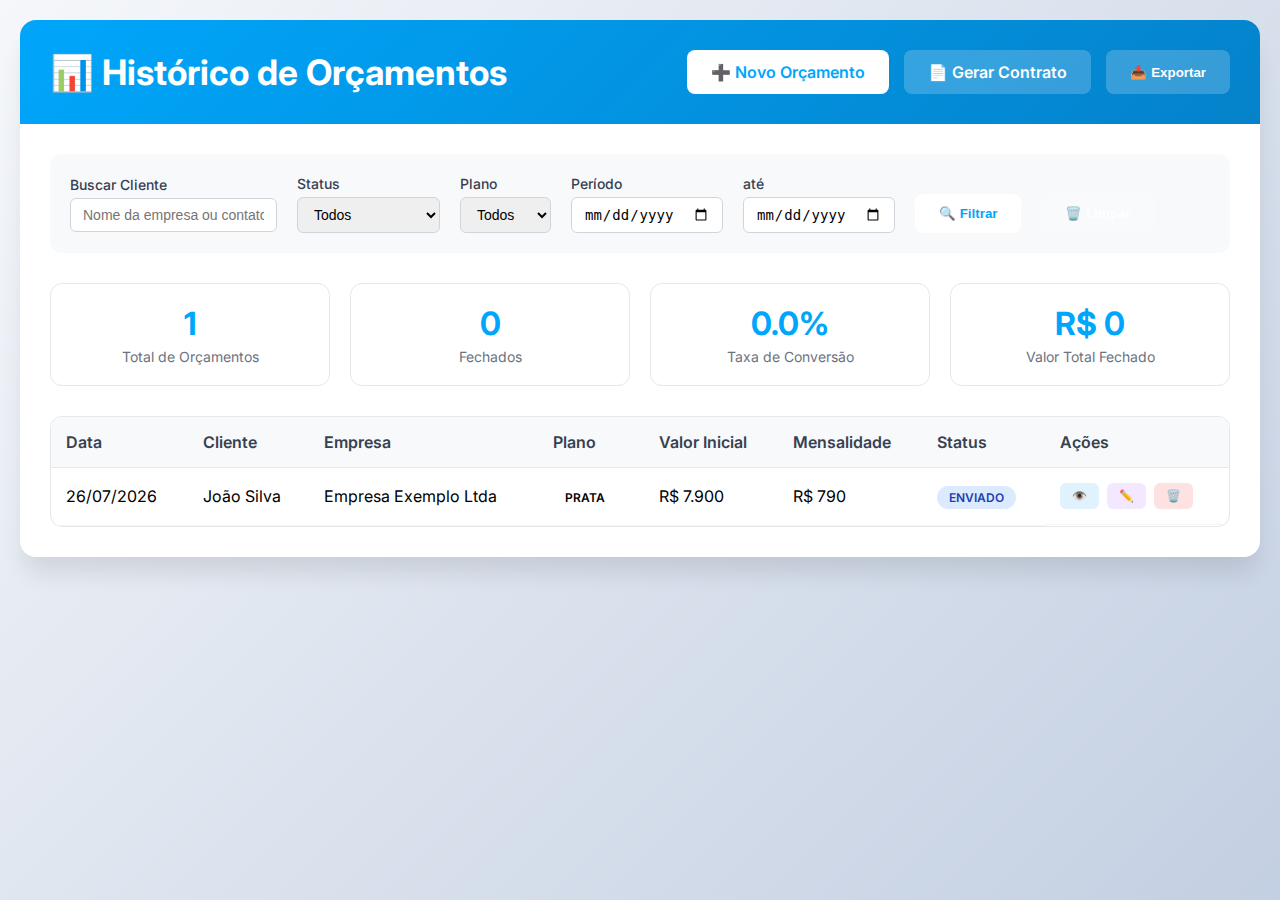
<file: historico-orcamentos.html>
<!DOCTYPE html>
<html lang="pt-br">
<head>
  <meta charset="utf-8">
  <meta name="viewport" content="width=device-width, initial-scale=1.0">
  <title>Histórico de Orçamentos - LARtech Automation</title>
  <link href="https://fonts.googleapis.com/css2?family=Inter:wght@300;400;500;600;700&display=swap" rel="stylesheet">
  <style>
    * {
      margin: 0;
      padding: 0;
      box-sizing: border-box;
    }

    body {
      font-family: 'Inter', sans-serif;
      background: linear-gradient(135deg, #f5f7fa 0%, #c3cfe2 100%);
      min-height: 100vh;
      padding: 20px;
    }

    .container {
      max-width: 1400px;
      margin: 0 auto;
      background: white;
      border-radius: 16px;
      box-shadow: 0 20px 25px -5px rgba(0, 0, 0, 0.1);
      overflow: hidden;
    }

    .header {
      background: linear-gradient(135deg, #00A6FB 0%, #0582CA 100%);
      color: white;
      padding: 30px;
      display: flex;
      justify-content: space-between;
      align-items: center;
    }

    .header h1 {
      font-size: 2.2em;
      font-weight: 700;
    }

    .header-actions {
      display: flex;
      gap: 15px;
    }

    .btn {
      padding: 12px 24px;
      border-radius: 8px;
      font-weight: 600;
      cursor: pointer;
      border: none;
      transition: all 0.2s;
      text-decoration: none;
      display: inline-flex;
      align-items: center;
      gap: 8px;
    }

    .btn-primary {
      background: white;
      color: #00A6FB;
    }

    .btn-secondary {
      background: rgba(255, 255, 255, 0.2);
      color: white;
    }

    .btn:hover {
      transform: translateY(-2px);
      box-shadow: 0 4px 12px rgba(0, 0, 0, 0.2);
    }

    .content {
      padding: 30px;
    }

    .filters {
      background: #f8f9fa;
      padding: 20px;
      border-radius: 12px;
      margin-bottom: 30px;
      display: flex;
      gap: 20px;
      flex-wrap: wrap;
      align-items: center;
    }

    .filter-group {
      display: flex;
      flex-direction: column;
      gap: 5px;
    }

    .filter-group label {
      font-weight: 500;
      color: #374151;
      font-size: 14px;
    }

    .filter-input {
      padding: 8px 12px;
      border: 1px solid #d1d5db;
      border-radius: 6px;
      font-size: 14px;
    }

    .stats {
      display: grid;
      grid-template-columns: repeat(auto-fit, minmax(200px, 1fr));
      gap: 20px;
      margin-bottom: 30px;
    }

    .stat-card {
      background: white;
      border: 1px solid #e5e7eb;
      border-radius: 12px;
      padding: 20px;
      text-align: center;
    }

    .stat-value {
      font-size: 2em;
      font-weight: 700;
      color: #00A6FB;
      margin-bottom: 5px;
    }

    .stat-label {
      color: #6b7280;
      font-size: 14px;
    }

    .table-container {
      background: white;
      border-radius: 12px;
      overflow: hidden;
      border: 1px solid #e5e7eb;
    }

    .table {
      width: 100%;
      border-collapse: collapse;
    }

    .table th {
      background: #f8f9fa;
      padding: 15px;
      text-align: left;
      font-weight: 600;
      color: #374151;
      border-bottom: 1px solid #e5e7eb;
    }

    .table td {
      padding: 15px;
      border-bottom: 1px solid #f3f4f6;
    }

    .table tr:hover {
      background: #f9fafb;
    }

    .status-badge {
      padding: 4px 12px;
      border-radius: 20px;
      font-size: 12px;
      font-weight: 600;
      text-transform: uppercase;
    }

    .status-enviado {
      background: #dbeafe;
      color: #1e40af;
    }

    .status-negociacao {
      background: #fef3c7;
      color: #92400e;
    }

    .status-fechado {
      background: #d1fae5;
      color: #065f46;
    }

    .status-perdido {
      background: #fee2e2;
      color: #991b1b;
    }

    .actions-cell {
      display: flex;
      gap: 8px;
    }

    .btn-small {
      padding: 6px 12px;
      font-size: 12px;
      border-radius: 6px;
      border: none;
      cursor: pointer;
      font-weight: 500;
    }

    .btn-view {
      background: #e0f2fe;
      color: #0277bd;
    }

    .btn-edit {
      background: #f3e8ff;
      color: #7c2d12;
    }

    .btn-delete {
      background: #fee2e2;
      color: #dc2626;
    }

    .empty-state {
      text-align: center;
      padding: 60px 20px;
      color: #6b7280;
    }

    .empty-state img {
      max-width: 200px;
      margin-bottom: 20px;
      opacity: 0.5;
    }

    .modal {
      display: none;
      position: fixed;
      top: 0;
      left: 0;
      width: 100%;
      height: 100%;
      background: rgba(0, 0, 0, 0.5);
      z-index: 1000;
    }

    .modal-content {
      background: white;
      margin: 5% auto;
      padding: 30px;
      border-radius: 12px;
      max-width: 600px;
      max-height: 80vh;
      overflow-y: auto;
    }

    .modal-header {
      display: flex;
      justify-content: space-between;
      align-items: center;
      margin-bottom: 20px;
    }

    .modal-close {
      background: none;
      border: none;
      font-size: 24px;
      cursor: pointer;
      color: #6b7280;
    }

    @media (max-width: 768px) {
      .filters {
        flex-direction: column;
        align-items: stretch;
      }

      .header {
        flex-direction: column;
        gap: 20px;
        text-align: center;
      }

      .table-container {
        overflow-x: auto;
      }

      .stats {
        grid-template-columns: repeat(2, 1fr);
      }
    }
  </style>
</head>
<body>
  <div class="container">
    <div class="header">
      <h1>📊 Histórico de Orçamentos</h1>
      <div class="header-actions">
        <a href="orcamento-interno.html" class="btn btn-primary">➕ Novo Orçamento</a>
        <a href="gerador-contratos.html" class="btn btn-secondary">📄 Gerar Contrato</a>
        <button class="btn btn-secondary" onclick="exportarDados()">📥 Exportar</button>
      </div>
    </div>

    <div class="content">
      <!-- Filtros -->
      <div class="filters">
        <div class="filter-group">
          <label>Buscar Cliente</label>
          <input type="text" id="filtro-cliente" class="filter-input" placeholder="Nome da empresa ou contato">
        </div>
        <div class="filter-group">
          <label>Status</label>
          <select id="filtro-status" class="filter-input">
            <option value="">Todos</option>
            <option value="Enviado">Enviado</option>
            <option value="Em negociação">Em negociação</option>
            <option value="Fechado">Fechado</option>
            <option value="Perdido">Perdido</option>
          </select>
        </div>
        <div class="filter-group">
          <label>Plano</label>
          <select id="filtro-plano" class="filter-input">
            <option value="">Todos</option>
            <option value="bronze">Bronze</option>
            <option value="prata">Prata</option>
            <option value="ouro">Ouro</option>
          </select>
        </div>
        <div class="filter-group">
          <label>Período</label>
          <input type="date" id="filtro-data-inicio" class="filter-input">
        </div>
        <div class="filter-group">
          <label>até</label>
          <input type="date" id="filtro-data-fim" class="filter-input">
        </div>
        <button class="btn btn-primary" onclick="aplicarFiltros()" style="margin-top: 20px;">🔍 Filtrar</button>
        <button class="btn btn-secondary" onclick="limparFiltros()" style="margin-top: 20px;">🗑️ Limpar</button>
      </div>

      <!-- Estatísticas -->
      <div class="stats">
        <div class="stat-card">
          <div class="stat-value" id="total-orcamentos">0</div>
          <div class="stat-label">Total de Orçamentos</div>
        </div>
        <div class="stat-card">
          <div class="stat-value" id="total-fechados">0</div>
          <div class="stat-label">Fechados</div>
        </div>
        <div class="stat-card">
          <div class="stat-value" id="taxa-conversao">0%</div>
          <div class="stat-label">Taxa de Conversão</div>
        </div>
        <div class="stat-card">
          <div class="stat-value" id="valor-total">R$ 0</div>
          <div class="stat-label">Valor Total Fechado</div>
        </div>
      </div>

      <!-- Tabela -->
      <div class="table-container">
        <table class="table">
          <thead>
            <tr>
              <th>Data</th>
              <th>Cliente</th>
              <th>Empresa</th>
              <th>Plano</th>
              <th>Valor Inicial</th>
              <th>Mensalidade</th>
              <th>Status</th>
              <th>Ações</th>
            </tr>
          </thead>
          <tbody id="tabela-orcamentos">
            <!-- Conteúdo será carregado via JavaScript -->
          </tbody>
        </table>

        <div id="empty-state" class="empty-state" style="display: none;">
          <h3>📋 Nenhum orçamento encontrado</h3>
          <p>Crie seu primeiro orçamento para começar a acompanhar o histórico.</p>
          <a href="orcamento-interno.html" class="btn btn-primary" style="margin-top: 20px;">➕ Criar Primeiro Orçamento</a>
        </div>
      </div>
    </div>
  </div>

  <!-- Modal de Detalhes -->
  <div id="modal-detalhes" class="modal">
    <div class="modal-content">
      <div class="modal-header">
        <h3>📋 Detalhes do Orçamento</h3>
        <button class="modal-close" onclick="fecharModal()">&times;</button>
      </div>
      <div id="modal-body">
        <!-- Conteúdo será carregado via JavaScript -->
      </div>
    </div>
  </div>

  <script>
    let orcamentosData = [];
    let orcamentosFiltrados = [];

    // Carregar dados do localStorage
    function carregarDados() {
      const dados = localStorage.getItem('historico_orcamentos');
      if (dados) {
        orcamentosData = JSON.parse(dados);
      } else {
        // Dados de exemplo para demonstração
        orcamentosData = [
          {
            id: 1,
            data: new Date().toISOString(),
            empresa: "Empresa Exemplo Ltda",
            contato: "João Silva",
            telefone: "(11) 99999-9999",
            plano_recomendado: "prata",
            valor_inicial: 7900,
            valor_mensal: 790,
            status: "Enviado",
            dados_completos: {}
          }
        ];
        localStorage.setItem('historico_orcamentos', JSON.stringify(orcamentosData));
      }
      orcamentosFiltrados = [...orcamentosData];
      atualizarInterface();
    }

    // Atualizar interface
    function atualizarInterface() {
      atualizarEstatisticas();
      atualizarTabela();
    }

    // Atualizar estatísticas
    function atualizarEstatisticas() {
      const total = orcamentosFiltrados.length;
      const fechados = orcamentosFiltrados.filter(o => o.status === 'Fechado').length;
      const taxaConversao = total > 0 ? (fechados / total * 100).toFixed(1) : 0;
      const valorTotal = orcamentosFiltrados
        .filter(o => o.status === 'Fechado')
        .reduce((sum, o) => sum + o.valor_inicial, 0);

      document.getElementById('total-orcamentos').textContent = total;
      document.getElementById('total-fechados').textContent = fechados;
      document.getElementById('taxa-conversao').textContent = `${taxaConversao}%`;
      document.getElementById('valor-total').textContent = `R$ ${valorTotal.toLocaleString('pt-BR')}`;
    }

    // Atualizar tabela
    function atualizarTabela() {
      const tbody = document.getElementById('tabela-orcamentos');
      const emptyState = document.getElementById('empty-state');

      if (orcamentosFiltrados.length === 0) {
        tbody.innerHTML = '';
        emptyState.style.display = 'block';
        return;
      }

      emptyState.style.display = 'none';

      tbody.innerHTML = orcamentosFiltrados.map(orcamento => `
        <tr>
          <td>${new Date(orcamento.data).toLocaleDateString('pt-BR')}</td>
          <td>${orcamento.contato}</td>
          <td>${orcamento.empresa}</td>
          <td><span class="status-badge status-${orcamento.plano_recomendado}">${orcamento.plano_recomendado.toUpperCase()}</span></td>
          <td>R$ ${orcamento.valor_inicial.toLocaleString('pt-BR')}</td>
          <td>R$ ${orcamento.valor_mensal.toLocaleString('pt-BR')}</td>
          <td><span class="status-badge status-${orcamento.status.toLowerCase().replace(' ', '-')}">${orcamento.status}</span></td>
          <td class="actions-cell">
            <button class="btn-small btn-view" onclick="verDetalhes(${orcamento.id})">👁️</button>
            <button class="btn-small btn-edit" onclick="editarStatus(${orcamento.id})">✏️</button>
            <button class="btn-small btn-delete" onclick="excluirOrcamento(${orcamento.id})">🗑️</button>
          </td>
        </tr>
      `).join('');
    }

    // Aplicar filtros
    function aplicarFiltros() {
      const cliente = document.getElementById('filtro-cliente').value.toLowerCase();
      const status = document.getElementById('filtro-status').value;
      const plano = document.getElementById('filtro-plano').value;
      const dataInicio = document.getElementById('filtro-data-inicio').value;
      const dataFim = document.getElementById('filtro-data-fim').value;

      orcamentosFiltrados = orcamentosData.filter(orcamento => {
        // Filtro de cliente
        if (cliente && !orcamento.empresa.toLowerCase().includes(cliente) && 
            !orcamento.contato.toLowerCase().includes(cliente)) {
          return false;
        }

        // Filtro de status
        if (status && orcamento.status !== status) {
          return false;
        }

        // Filtro de plano
        if (plano && orcamento.plano_recomendado !== plano) {
          return false;
        }

        // Filtro de data
        const dataOrcamento = new Date(orcamento.data).toISOString().split('T')[0];
        if (dataInicio && dataOrcamento < dataInicio) {
          return false;
        }
        if (dataFim && dataOrcamento > dataFim) {
          return false;
        }

        return true;
      });

      atualizarInterface();
    }

    // Limpar filtros
    function limparFiltros() {
      document.getElementById('filtro-cliente').value = '';
      document.getElementById('filtro-status').value = '';
      document.getElementById('filtro-plano').value = '';
      document.getElementById('filtro-data-inicio').value = '';
      document.getElementById('filtro-data-fim').value = '';

      orcamentosFiltrados = [...orcamentosData];
      atualizarInterface();
    }

    // Ver detalhes
    function verDetalhes(id) {
      const orcamento = orcamentosData.find(o => o.id === id);
      if (!orcamento) return;

      const modalBody = document.getElementById('modal-body');
      modalBody.innerHTML = `
        <div style="display: grid; gap: 15px;">
          <div><strong>Empresa:</strong> ${orcamento.empresa}</div>
          <div><strong>Contato:</strong> ${orcamento.contato}</div>
          <div><strong>Telefone:</strong> ${orcamento.telefone}</div>
          <div><strong>Data:</strong> ${new Date(orcamento.data).toLocaleDateString('pt-BR')}</div>
          <div><strong>Plano:</strong> ${orcamento.plano_recomendado.toUpperCase()}</div>
          <div><strong>Valor Inicial:</strong> R$ ${orcamento.valor_inicial.toLocaleString('pt-BR')}</div>
          <div><strong>Mensalidade:</strong> R$ ${orcamento.valor_mensal.toLocaleString('pt-BR')}</div>
          <div><strong>Status:</strong> ${orcamento.status}</div>
          <div style="margin-top: 20px;">
            <button class="btn btn-primary" onclick="gerarPropostaExistente(${id})">📄 Ver Proposta</button>
          </div>
        </div>
      `;

      document.getElementById('modal-detalhes').style.display = 'block';
    }

    // Editar status
    function editarStatus(id) {
      const orcamento = orcamentosData.find(o => o.id === id);
      if (!orcamento) return;

      const novoStatus = prompt('Novo status:', orcamento.status);
      if (novoStatus && novoStatus !== orcamento.status) {
        orcamento.status = novoStatus;
        localStorage.setItem('historico_orcamentos', JSON.stringify(orcamentosData));
        aplicarFiltros();
      }
    }

    // Excluir orçamento
    function excluirOrcamento(id) {
      if (confirm('Tem certeza que deseja excluir este orçamento?')) {
        orcamentosData = orcamentosData.filter(o => o.id !== id);
        localStorage.setItem('historico_orcamentos', JSON.stringify(orcamentosData));
        aplicarFiltros();
      }
    }

    // Gerar proposta existente
    function gerarPropostaExistente(id) {
      const orcamento = orcamentosData.find(o => o.id === id);
      if (!orcamento) return;

      const params = new URLSearchParams({
        empresa: orcamento.empresa,
        contato: orcamento.contato,
        telefone: orcamento.telefone,
        email: orcamento.dados_completos.email || '',
        volume: orcamento.dados_completos.volume_atendimentos || '0',
        plano_recomendado: orcamento.plano_recomendado,
        canais: orcamento.dados_completos.canais?.join(', ') || '',
        data_atendimento: orcamento.data.split('T')[0],
        numero_proposta: `LA-${orcamento.id.toString().padStart(6, '0')}`
      });

      window.open(`proposta-personalizada.html?${params.toString()}`, '_blank');
    }

    // Fechar modal
    function fecharModal() {
      document.getElementById('modal-detalhes').style.display = 'none';
    }

    // Exportar dados
    function exportarDados() {
      const csv = [
        ['Data', 'Empresa', 'Contato', 'Telefone', 'Plano', 'Valor Inicial', 'Mensalidade', 'Status'].join(','),
        ...orcamentosFiltrados.map(o => [
          new Date(o.data).toLocaleDateString('pt-BR'),
          o.empresa,
          o.contato,
          o.telefone,
          o.plano_recomendado.toUpperCase(),
          o.valor_inicial,
          o.valor_mensal,
          o.status
        ].join(','))
      ].join('\n');

      const blob = new Blob([csv], { type: 'text/csv;charset=utf-8;' });
      const link = document.createElement('a');
      link.href = URL.createObjectURL(blob);
      link.download = `historico_orcamentos_${new Date().toISOString().split('T')[0]}.csv`;
      link.click();
    }

    // Event listeners
    document.getElementById('filtro-cliente').addEventListener('input', aplicarFiltros);
    document.getElementById('filtro-status').addEventListener('change', aplicarFiltros);
    document.getElementById('filtro-plano').addEventListener('change', aplicarFiltros);

    // Fechar modal ao clicar fora
    window.onclick = function(event) {
      const modal = document.getElementById('modal-detalhes');
      if (event.target === modal) {
        fecharModal();
      }
    }

    // Carregar dados ao iniciar
    window.addEventListener('load', carregarDados);
  </script>
</body>
</html>
</file>
